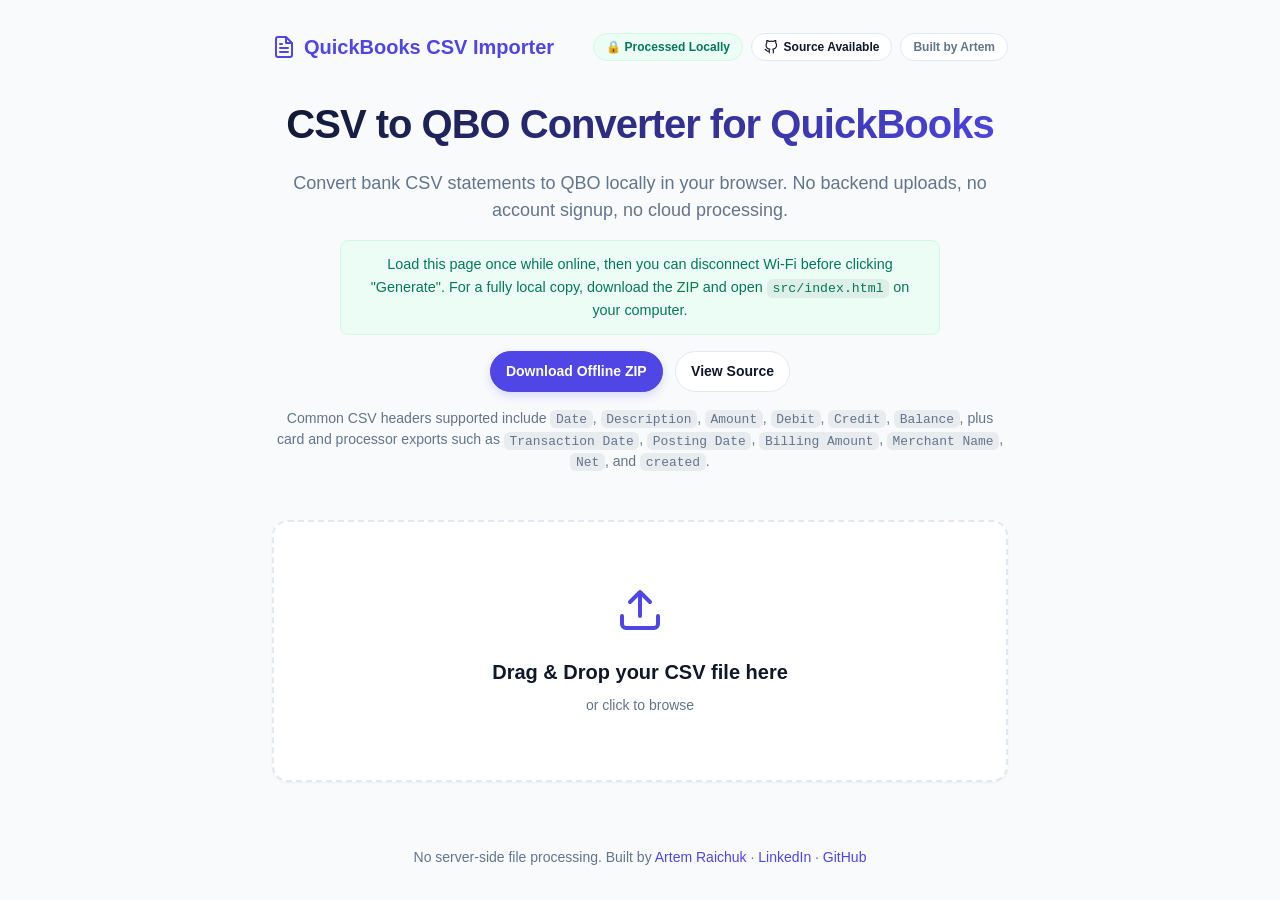
<file: src/index.html>
<!DOCTYPE html>
<html lang="en">
<head>
    <meta charset="UTF-8">
    <meta name="viewport" content="width=device-width, initial-scale=1.0">
    <!-- Strict CSP: Only allows local scripts and styles, zero external connections -->
    <meta http-equiv="Content-Security-Policy" content="default-src 'self'; style-src 'self' 'unsafe-inline'; font-src 'self'; connect-src 'none'; img-src 'self' data:; script-src 'self'">
    <title>CSV to QBO Converter for QuickBooks | Free & Private</title>
    <meta name="description" content="Convert bank CSV statements to QuickBooks QBO locally in your browser. Supports common Chase, Bank of America, and Amex-style headers with no uploads or backend processing.">
    <meta name="robots" content="index,follow,max-image-preview:large">
    <link rel="canonical" href="https://quickbooks-csv-importer.vercel.app">
    <meta property="og:title" content="CSV to QBO Converter for QuickBooks | No Uploads">
    <meta property="og:description" content="Convert bank CSV statements to QBO locally in your browser. Privacy-first, browser-only, and built for real bank export headers.">
    <meta property="og:type" content="website">
    <meta property="og:url" content="https://quickbooks-csv-importer.vercel.app">
    <link rel="stylesheet" href="styles.css">
</head>
<body>
    <div class="app-container">
        <header>
            <div class="logo">
                <svg width="24" height="24" viewBox="0 0 24 24" fill="none" stroke="currentColor" stroke-width="2" stroke-linecap="round" stroke-linejoin="round"><path d="M14 2H6a2 2 0 0 0-2 2v16c0 1.1.9 2 2 2h12a2 2 0 0 0 2-2V8l-6-6z"/><path d="M14 3v5h5M16 13H8M16 17H8M10 9H8"/></svg>
                <span>QuickBooks CSV Importer</span>
            </div>
            <div class="header-badges">
                <span class="badge privacy-badge">🔒 Processed Locally</span>
                <a href="https://github.com/artem95304/quickbooks-csv-importer" target="_blank" rel="noopener noreferrer" class="badge github-badge" title="View Source Code">
                    <svg viewBox="0 0 24 24" width="14" height="14" stroke="currentColor" stroke-width="2" fill="none" stroke-linecap="round" stroke-linejoin="round"><path d="M9 19c-5 1.5-5-2.5-7-3m14 6v-3.87a3.37 3.37 0 0 0-.94-2.61c3.14-.35 6.44-1.54 6.44-7A5.44 5.44 0 0 0 20 4.77 5.07 5.07 0 0 0 19.91 1S18.73.65 16 2.48a13.38 13.38 0 0 0-7 0C6.27.65 5.09 1 5.09 1A5.07 5.07 0 0 0 5 4.77a5.44 5.44 0 0 0-1.5 3.78c0 5.42 3.3 6.61 6.44 7A3.37 3.37 0 0 0 9 18.13V22"></path></svg>
                    Source Available
                </a>
                <a href="https://www.linkedin.com/in/artem-raichuk/" target="_blank" rel="noopener noreferrer" class="badge author-badge" title="About the author">
                    Built by Artem
                </a>
            </div>
        </header>

        <main>
            <div class="hero">
                <h1>CSV to QBO Converter for QuickBooks</h1>
                <p>Convert bank CSV statements to QBO locally in your browser. No backend uploads, no account signup, no cloud processing.</p>
                <p class="trust-callout">Load this page once while online, then you can disconnect Wi-Fi before clicking "Generate". For a fully local copy, download the ZIP and open <code>src/index.html</code> on your computer.</p>
                <div class="hero-links">
                    <a href="https://github.com/artem95304/quickbooks-csv-importer/archive/refs/heads/main.zip" target="_blank" rel="noopener noreferrer" class="hero-link hero-link-primary">Download Offline ZIP</a>
                    <a href="https://github.com/artem95304/quickbooks-csv-importer" target="_blank" rel="noopener noreferrer" class="hero-link">View Source</a>
                </div>
                <p class="compatibility-note">Common CSV headers supported include <code>Date</code>, <code>Description</code>, <code>Amount</code>, <code>Debit</code>, <code>Credit</code>, <code>Balance</code>, plus card and processor exports such as <code>Transaction Date</code>, <code>Posting Date</code>, <code>Billing Amount</code>, <code>Merchant Name</code>, <code>Net</code>, and <code>created</code>.</p>
            </div>

            <div id="drop-zone" class="drop-zone">
                <input type="file" id="file-input" accept=".csv" class="file-input">
                <div class="drop-zone-content">
                    <svg class="upload-icon" viewBox="0 0 24 24" fill="none" stroke="currentColor" stroke-width="2" stroke-linecap="round" stroke-linejoin="round"><path d="M21 15v4a2 2 0 0 1-2 2H5a2 2 0 0 1-2-2v-4M17 8l-5-5-5 5M12 3v12"/></svg>
                    <h3>Drag & Drop your CSV file here</h3>
                    <p>or click to browse</p>
                </div>
            </div>

            <div id="mapping-section" class="mapping-section hidden">
                <h2>Map your columns</h2>
                <p class="section-desc">We found <span id="row-count">0</span> transactions. Please match your CSV columns to QBO fields.</p>
                
                <div class="mapping-grid">
                    <div class="mapping-row">
                        <label for="map-date">Date <span class="required">*</span></label>
                        <select id="map-date"></select>
                    </div>
                    <div class="mapping-row">
                        <label for="map-amount">Amount (single column)</label>
                        <select id="map-amount"></select>
                    </div>
                    <div class="mapping-row">
                        <label for="map-debit">Debit (optional)</label>
                        <select id="map-debit"></select>
                    </div>
                    <div class="mapping-row">
                        <label for="map-credit">Credit (optional)</label>
                        <select id="map-credit"></select>
                    </div>
                    <div class="mapping-row">
                        <label for="map-payee">Payee (Name)</label>
                        <select id="map-payee"></select>
                    </div>
                    <div class="mapping-row">
                        <label for="map-memo">Memo / Description</label>
                        <select id="map-memo"></select>
                    </div>
                </div>
                <p class="mapping-note">Use either one signed <code>Amount</code> column or separate <code>Debit</code> and <code>Credit</code> columns.</p>

                <div class="advanced-settings">
                    <details>
                        <summary>Advanced Bank Settings</summary>
                        <div class="settings-grid">
                             <div class="setting-row">
                                <label for="bank-id">Bank ID / Routing</label>
                                <input type="text" id="bank-id" value="123456789">
                            </div>
                            <div class="setting-row">
                                <label for="account-id">Account ID</label>
                                <input type="text" id="account-id" value="987654321">
                            </div>
                            <div class="setting-row">
                                <label for="currency">Currency</label>
                                <select id="currency">
                                    <option value="USD">USD</option>
                                    <option value="EUR">EUR</option>
                                    <option value="CAD">CAD</option>
                                    <option value="GBP">GBP</option>
                                </select>
                            </div>
                        </div>
                    </details>
                </div>

                <div class="action-footer">
                    <button id="convert-btn" class="primary-btn">Generate & Download .QBO</button>
                    <button id="reset-btn" class="secondary-btn">Cancel</button>
                </div>
                
                <div id="error-container" class="error-message hidden"></div>
            </div>
        </main>
        
        <footer>
            <p>
                No server-side file processing. Built by <a href="https://www.linkedin.com/in/artem-raichuk/" target="_blank" rel="noopener noreferrer">Artem Raichuk</a> · 
                <a href="https://www.linkedin.com/in/artem-raichuk/" target="_blank" rel="noopener noreferrer">LinkedIn</a> · 
                <a href="https://github.com/artem95304" target="_blank" rel="noopener noreferrer">GitHub</a>
            </p>
        </footer>
    </div>
    <script src="papaparse.min.js"></script>
    <script src="app.js"></script>
</body>
</html>
</file>
<file: src/styles.css>
:root {
    --bg-color: #f8fafc;
    --card-bg: #ffffff;
    --text-primary: #0f172a;
    --text-secondary: #64748b;
    --primary: #4f46e5;
    --primary-hover: #4338ca;
    --border-color: #e2e8f0;
    --success: #10b981;
    --error: #ef4444;
    --error-bg: #fef2f2;
    --shadow-sm: 0 1px 2px 0 rgb(0 0 0 / 0.05);
    --shadow-md: 0 4px 6px -1px rgb(0 0 0 / 0.1), 0 2px 4px -2px rgb(0 0 0 / 0.1);
    --shadow-lg: 0 10px 15px -3px rgb(0 0 0 / 0.1), 0 4px 6px -4px rgb(0 0 0 / 0.1);
    --radius-md: 0.5rem;
    --radius-lg: 1rem;
}

* {
    box-sizing: border-box;
    margin: 0;
    padding: 0;
}

body {
    font-family: -apple-system, BlinkMacSystemFont, "Segoe UI", Roboto, Helvetica, Arial, sans-serif;
    background-color: var(--bg-color);
    color: var(--text-primary);
    line-height: 1.5;
    -webkit-font-smoothing: antialiased;
}

.app-container {
    max-width: 800px;
    margin: 0 auto;
    padding: 2rem;
    min-height: 100vh;
    display: flex;
    flex-direction: column;
}

header {
    display: flex;
    justify-content: space-between;
    align-items: center;
    gap: 1rem;
    flex-wrap: wrap;
    padding-bottom: 2rem;
}

.logo {
    display: flex;
    align-items: center;
    gap: 0.5rem;
    font-weight: 700;
    font-size: 1.25rem;
    color: var(--primary);
}

.header-badges {
    display: flex;
    flex-wrap: wrap;
    justify-content: flex-end;
    gap: 0.5rem;
}

.badge {
    display: inline-flex;
    align-items: center;
}

.privacy-badge {
    background: #ecfdf5;
    color: #047857;
    padding: 0.25rem 0.75rem;
    border-radius: 9999px;
    font-size: 0.75rem;
    font-weight: 600;
    border: 1px solid #d1fae5;
}

.github-badge {
    background-color: var(--card-bg);
    color: var(--text-primary);
    border: 1px solid var(--border-color);
    padding: 0.25rem 0.75rem;
    border-radius: 9999px;
    font-size: 0.75rem;
    font-weight: 600;
    text-decoration: none;
    display: inline-flex;
    align-items: center;
    gap: 0.35rem;
    transition: all 0.2s ease;
    cursor: pointer;
}

.github-badge:hover {
    background-color: var(--bg-color);
    border-color: var(--primary);
    color: var(--primary);
}

.author-badge {
    background-color: var(--card-bg);
    color: var(--text-secondary);
    border: 1px solid var(--border-color);
    padding: 0.25rem 0.75rem;
    border-radius: 9999px;
    font-size: 0.75rem;
    font-weight: 600;
    text-decoration: none;
    display: inline-flex;
    align-items: center;
    transition: all 0.2s ease;
    cursor: pointer;
}

.author-badge:hover {
    background-color: var(--bg-color);
    border-color: var(--primary);
    color: var(--primary);
}

main {
    flex-grow: 1;
}

.hero {
    text-align: center;
    margin-bottom: 3rem;
}

.hero h1 {
    font-size: 2.5rem;
    font-weight: 800;
    letter-spacing: -0.025em;
    margin-bottom: 1rem;
    background: linear-gradient(135deg, var(--text-primary), var(--primary));
    -webkit-background-clip: text;
    -webkit-text-fill-color: transparent;
}

.hero p {
    font-size: 1.125rem;
    color: var(--text-secondary);
}

.trust-callout {
    margin-top: 1rem;
    font-size: 0.9rem !important;
    color: #047857 !important;
    background: #ecfdf5;
    border: 1px solid #d1fae5;
    border-radius: var(--radius-md);
    padding: 0.75rem 1.25rem;
    display: inline-block;
    max-width: 600px;
    line-height: 1.6;
}

.trust-callout code,
.compatibility-note code,
.mapping-note code {
    font-family: "SFMono-Regular", Consolas, "Liberation Mono", Menlo, monospace;
    font-size: 0.92em;
    background: rgba(15, 23, 42, 0.06);
    color: inherit;
    padding: 0.1rem 0.35rem;
    border-radius: 0.35rem;
}

.hero-links {
    display: flex;
    justify-content: center;
    flex-wrap: wrap;
    gap: 0.75rem;
    margin-top: 1rem;
}

.hero-link {
    text-decoration: none;
    color: var(--text-primary);
    background: var(--card-bg);
    border: 1px solid var(--border-color);
    border-radius: 9999px;
    padding: 0.55rem 0.95rem;
    font-size: 0.875rem;
    font-weight: 600;
    transition: all 0.2s ease;
}

.hero-link:hover {
    border-color: var(--primary);
    color: var(--primary);
    background: #fbfbfe;
}

.hero-link-primary {
    background: var(--primary);
    color: #ffffff;
    border-color: var(--primary);
    box-shadow: 0 4px 10px rgba(79, 70, 229, 0.18);
}

.hero-link-primary:hover {
    background: var(--primary-hover);
    border-color: var(--primary-hover);
    color: #ffffff;
}

.compatibility-note {
    margin-top: 1rem;
    font-size: 0.88rem !important;
    color: var(--text-secondary) !important;
}

.mapping-note {
    margin-top: -0.75rem;
    margin-bottom: 2rem;
    font-size: 0.84rem !important;
    color: var(--text-secondary) !important;
}

.drop-zone {
    background: var(--card-bg);
    border: 2px dashed var(--border-color);
    border-radius: var(--radius-lg);
    padding: 4rem 2rem;
    text-align: center;
    cursor: pointer;
    transition: all 0.2s ease;
    position: relative;
    box-shadow: var(--shadow-sm);
    margin-bottom: 2rem;
}

.drop-zone:hover, .drop-zone.dragover {
    border-color: var(--primary);
    background: #fbfbfe;
}

.file-input {
    position: absolute;
    width: 100%;
    height: 100%;
    top: 0;
    left: 0;
    opacity: 0;
    cursor: pointer;
}

.upload-icon {
    width: 48px;
    height: 48px;
    color: var(--primary);
    margin-bottom: 1rem;
}

.drop-zone-content h3 {
    font-size: 1.25rem;
    font-weight: 600;
    margin-bottom: 0.5rem;
}

.drop-zone-content p {
    color: var(--text-secondary);
    font-size: 0.875rem;
}

.hidden {
    display: none !important;
}

.mapping-section {
    background: var(--card-bg);
    border-radius: var(--radius-lg);
    padding: 2rem;
    box-shadow: var(--shadow-md);
    border: 1px solid var(--border-color);
    animation: fadeIn 0.4s ease;
}

@keyframes fadeIn {
    from { opacity: 0; transform: translateY(10px); }
    to { opacity: 1; transform: translateY(0); }
}

.mapping-section h2 {
    font-size: 1.5rem;
    font-weight: 700;
    margin-bottom: 0.5rem;
}

.section-desc {
    color: var(--text-secondary);
    margin-bottom: 2rem;
    font-size: 0.95rem;
}

.mapping-grid {
    display: grid;
    grid-template-columns: repeat(auto-fit, minmax(200px, 1fr));
    gap: 1.5rem;
    margin-bottom: 2rem;
}

.mapping-row {
    display: flex;
    flex-direction: column;
    gap: 0.5rem;
}

.mapping-row label, .setting-row label {
    font-weight: 500;
    font-size: 0.875rem;
    color: var(--text-primary);
}

.required {
    color: var(--error);
}

select, input {
    appearance: none;
    -webkit-appearance: none;
    background-color: var(--bg-color);
    border: 1px solid var(--border-color);
    border-radius: var(--radius-md);
    padding: 0.75rem 1rem;
    font-size: 0.875rem;
    color: var(--text-primary);
    font-family: inherit;
    transition: border-color 0.2s, box-shadow 0.2s;
    background-image: url("data:image/svg+xml,%3Csvg xmlns='http://www.w3.org/2000/svg' fill='none' viewBox='0 0 24 24' stroke='%2364748b'%3E%3Cpath stroke-linecap='round' stroke-linejoin='round' stroke-width='2' d='M19 9l-7 7-7-7'%3E%3C/path%3E%3C/svg%3E");
    background-repeat: no-repeat;
    background-position: right 0.75rem center;
    background-size: 1rem;
}

input {
    background-image: none;
}

select:focus, input:focus {
    outline: none;
    border-color: var(--primary);
    box-shadow: 0 0 0 3px rgba(79, 70, 229, 0.1);
}

.advanced-settings {
    margin-bottom: 2rem;
    border-top: 1px solid var(--border-color);
    padding-top: 1.5rem;
}

details {
    cursor: pointer;
}

summary {
    font-weight: 500;
    color: var(--text-secondary);
    font-size: 0.875rem;
    outline: none;
    user-select: none;
}

.settings-grid {
    display: grid;
    grid-template-columns: repeat(auto-fit, minmax(150px, 1fr));
    gap: 1rem;
    margin-top: 1rem;
    animation: fadeIn 0.3s ease;
}

.setting-row {
    display: flex;
    flex-direction: column;
    gap: 0.5rem;
}

.action-footer {
    display: flex;
    gap: 1rem;
    border-top: 1px solid var(--border-color);
    padding-top: 1.5rem;
}

button {
    font-family: inherit;
    font-weight: 600;
    font-size: 0.95rem;
    padding: 0.75rem 1.5rem;
    border-radius: var(--radius-md);
    cursor: pointer;
    transition: all 0.2s;
    border: none;
}

.primary-btn {
    background: var(--primary);
    color: white;
    flex-grow: 1;
    box-shadow: 0 4px 6px -1px rgba(79, 70, 229, 0.2);
}

.primary-btn:hover {
    background: var(--primary-hover);
    transform: translateY(-1px);
    box-shadow: 0 6px 8px -1px rgba(79, 70, 229, 0.3);
}

.primary-btn:active {
    transform: translateY(0);
}

.secondary-btn {
    background: white;
    color: var(--text-secondary);
    border: 1px solid var(--border-color);
}

.secondary-btn:hover {
    background: var(--bg-color);
    color: var(--text-primary);
}

.error-message {
    margin-top: 1rem;
    padding: 1rem;
    background: var(--error-bg);
    color: var(--error);
    border-radius: var(--radius-md);
    font-size: 0.875rem;
    border: 1px solid #fecaca;
}

footer {
    text-align: center;
    padding-top: 2rem;
    color: var(--text-secondary);
    font-size: 0.875rem;
}

footer a {
    color: var(--primary);
    text-decoration: none;
    transition: color 0.2s ease;
}

footer a:hover {
    color: var(--primary-hover);
    text-decoration: underline;
}

@media (max-width: 720px) {
    .app-container {
        padding: 1.25rem;
    }

    header,
    .header-badges,
    .action-footer {
        flex-direction: column;
        align-items: stretch;
    }

    .hero h1 {
        font-size: 2rem;
    }

    .trust-callout {
        display: block;
        max-width: none;
    }

    .hero-link {
        text-align: center;
    }
}
</file>
